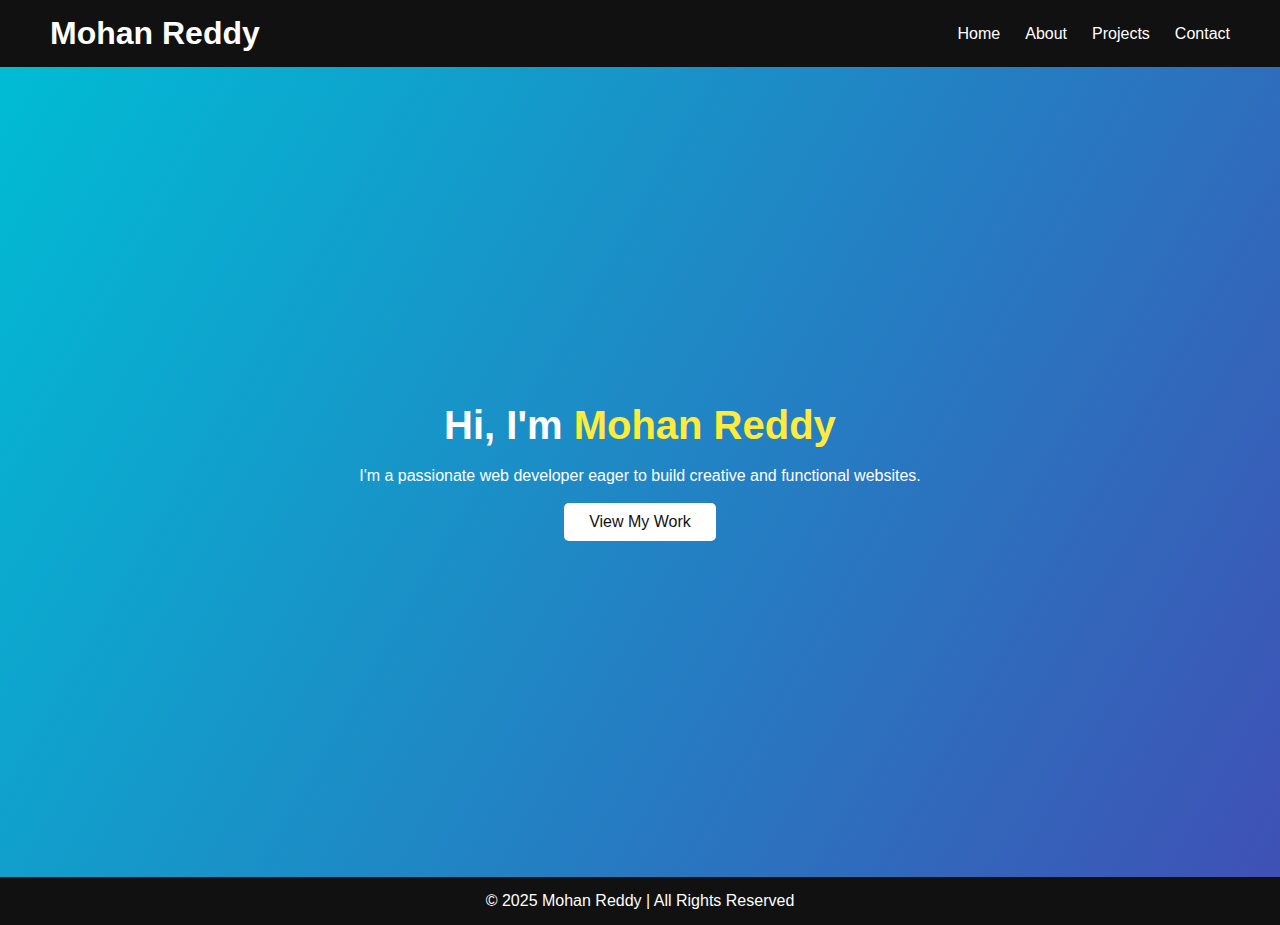
<file: index.html>
<!DOCTYPE html>
<html lang="en">
<head>
  <meta charset="UTF-8" />
  <meta name="viewport" content="width=device-width, initial-scale=1.0" />
  <title>Mohan Reddy | Portfolio</title>
  <link rel="stylesheet" href="style.css" />
</head>
<body>
  <header>
    <nav>
      <h1 class="logo">Mohan Reddy</h1>
      <ul>
        <li><a href="index.html">Home</a></li>
        <li><a href="about.html">About</a></li>
        <li><a href="projects.html">Projects</a></li>
        <li><a href="contact.html">Contact</a></li>
      </ul>
    </nav>
  </header>

  <section class="hero">
    <h2>Hi, I'm <span>Mohan Reddy</span></h2>
    <p>I'm a passionate web developer eager to build creative and functional websites.</p>
    <a href="projects.html" class="btn">View My Work</a>
  </section>

  <footer>
    <p>© 2025 Mohan Reddy | All Rights Reserved</p>
  </footer>
</body>
</html>
</file>
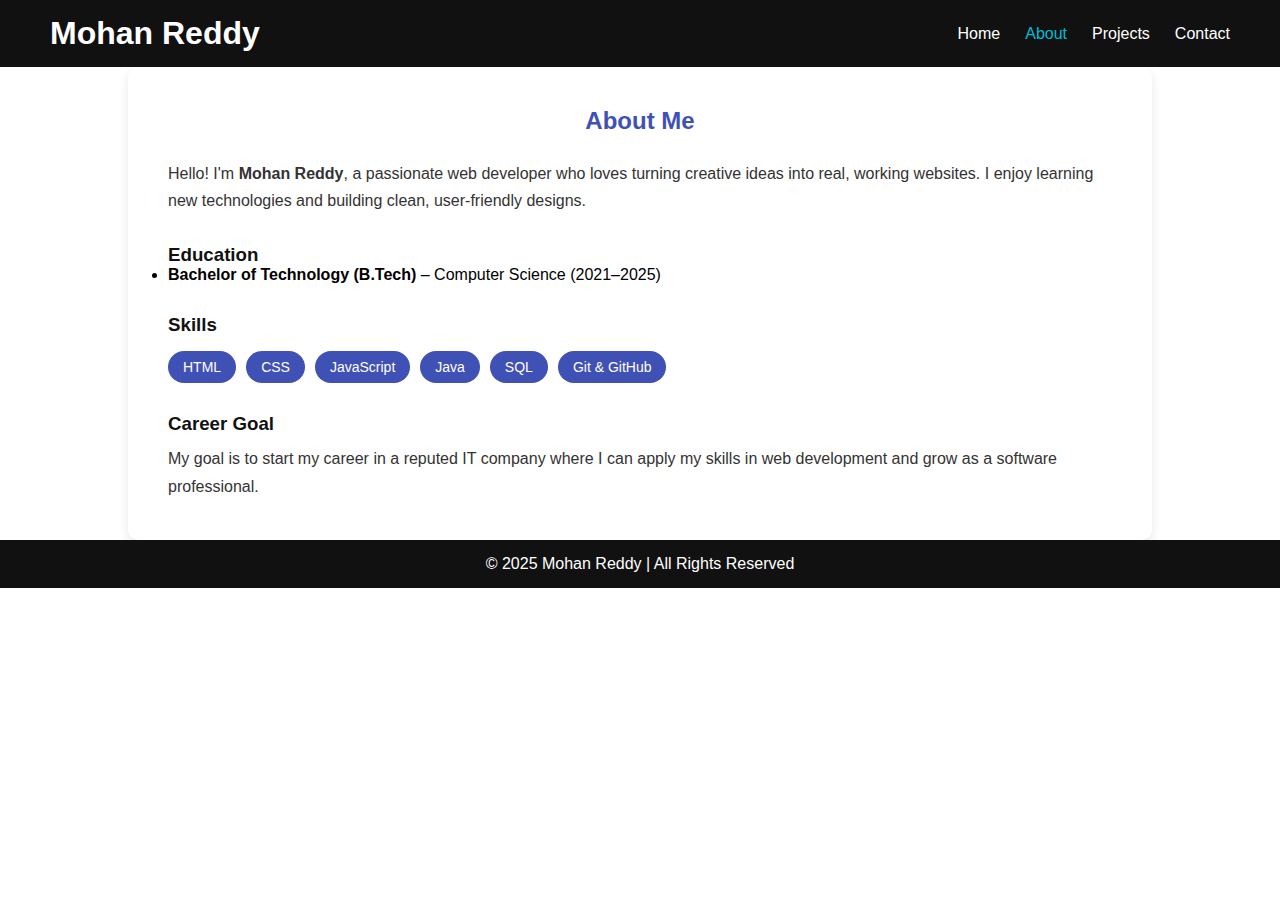
<file: about.html>
<!DOCTYPE html>
<html lang="en">
<head>
  <meta charset="UTF-8" />
  <meta name="viewport" content="width=device-width, initial-scale=1.0" />
  <title>About | Mohan Reddy</title>
  <link rel="stylesheet" href="style.css" />
</head>
<body>
  <header>
    <nav>
      <h1 class="logo">Mohan Reddy</h1>
      <ul>
        <li><a href="index.html">Home</a></li>
        <li><a href="about.html" class="active">About</a></li>
        <li><a href="projects.html">Projects</a></li>
        <li><a href="contact.html">Contact</a></li>
      </ul>
    </nav>
  </header>

  <section class="about">
    <div class="container">
      <h2>About Me</h2>
      <p>
        Hello! I'm <strong>Mohan Reddy</strong>, a passionate web developer who loves turning creative ideas into real, working websites.
        I enjoy learning new technologies and building clean, user-friendly designs.
      </p>

      <h3>Education</h3>
      <ul>
        <li><strong>Bachelor of Technology (B.Tech)</strong> – Computer Science (2021–2025)</li>
      </ul>

      <h3>Skills</h3>
      <div class="skills">
        <span>HTML</span>
        <span>CSS</span>
        <span>JavaScript</span>
        <span>Java</span>
        <span>SQL</span>
        <span>Git & GitHub</span>
      </div>

      <h3>Career Goal</h3>
      <p>
        My goal is to start my career in a reputed IT company where I can apply my skills in web development and grow as a software professional.
      </p>
    </div>
  </section>

  <footer>
    <p>© 2025 Mohan Reddy | All Rights Reserved</p>
  </footer>
</body>
</html>
</file>
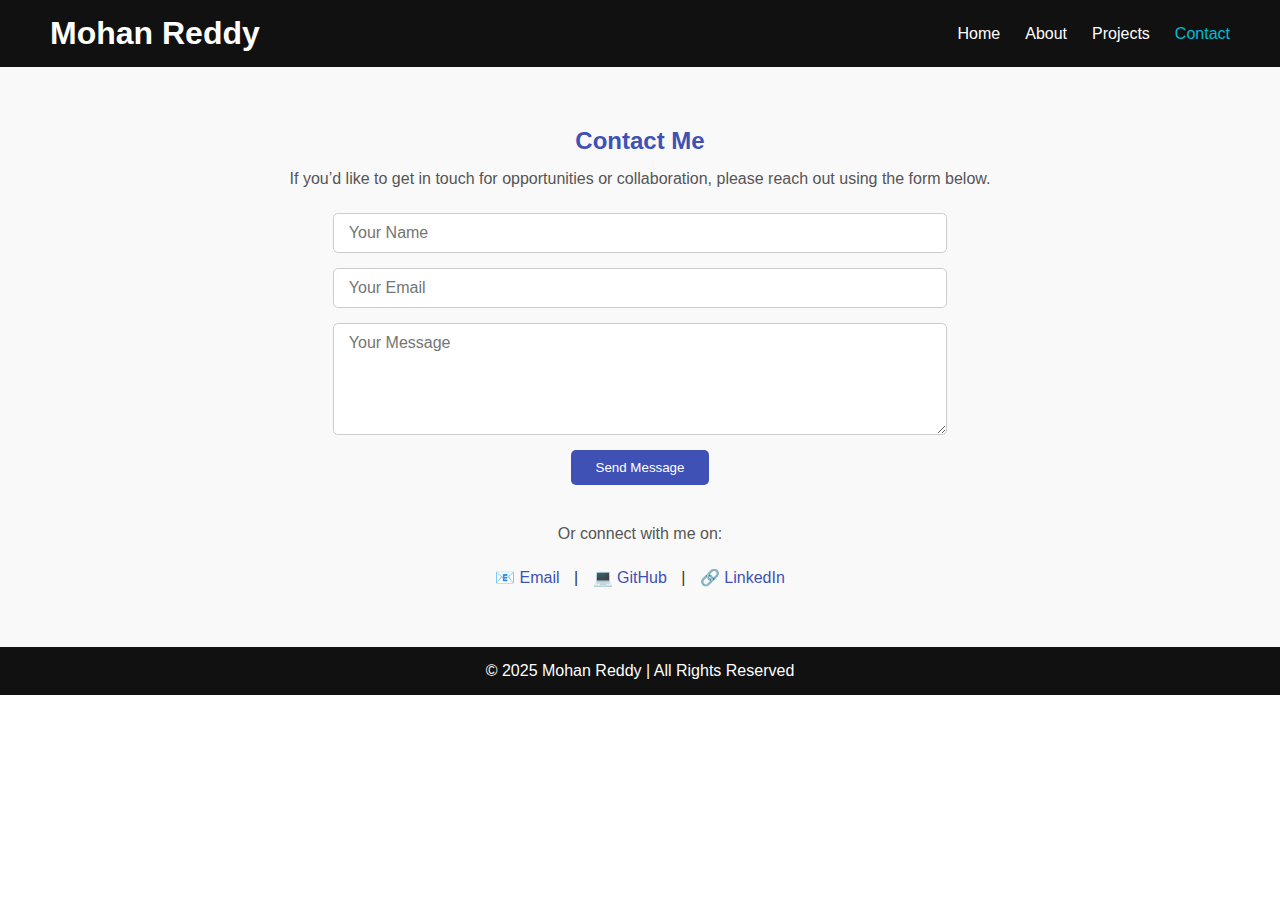
<file: contact.html>
<!DOCTYPE html>
<html lang="en">
<head>
  <meta charset="UTF-8" />
  <meta name="viewport" content="width=device-width, initial-scale=1.0" />
  <title>Contact | Mohan Reddy</title>
  <link rel="stylesheet" href="style.css" />
</head>
<body>
  <header>
    <nav>
      <h1 class="logo">Mohan Reddy</h1>
      <ul>
        <li><a href="index.html">Home</a></li>
        <li><a href="about.html">About</a></li>
        <li><a href="projects.html">Projects</a></li>
        <li><a href="contact.html" class="active">Contact</a></li>
      </ul>
    </nav>
  </header>

  <section class="contact">
    <div class="container">
      <h2>Contact Me</h2>
      <p>If you’d like to get in touch for opportunities or collaboration, please reach out using the form below.</p>

      <form class="contact-form" action="#" method="post">
        <input type="text" placeholder="Your Name" required />
        <input type="email" placeholder="Your Email" required />
        <textarea placeholder="Your Message" rows="5" required></textarea>
        <button type="submit">Send Message</button>
      </form>

      <div class="socials">
        <p>Or connect with me on:</p>
        <a href="mailto:youremail@gmail.com">📧 Email</a> |
        <a href="https://github.com/yourusername" target="_blank">💻 GitHub</a> |
        <a href="https://www.linkedin.com/in/yourprofile" target="_blank">🔗 LinkedIn</a>
      </div>
    </div>
  </section>

  <footer>
    <p>© 2025 Mohan Reddy | All Rights Reserved</p>
  </footer>
</body>
</html>
</file>
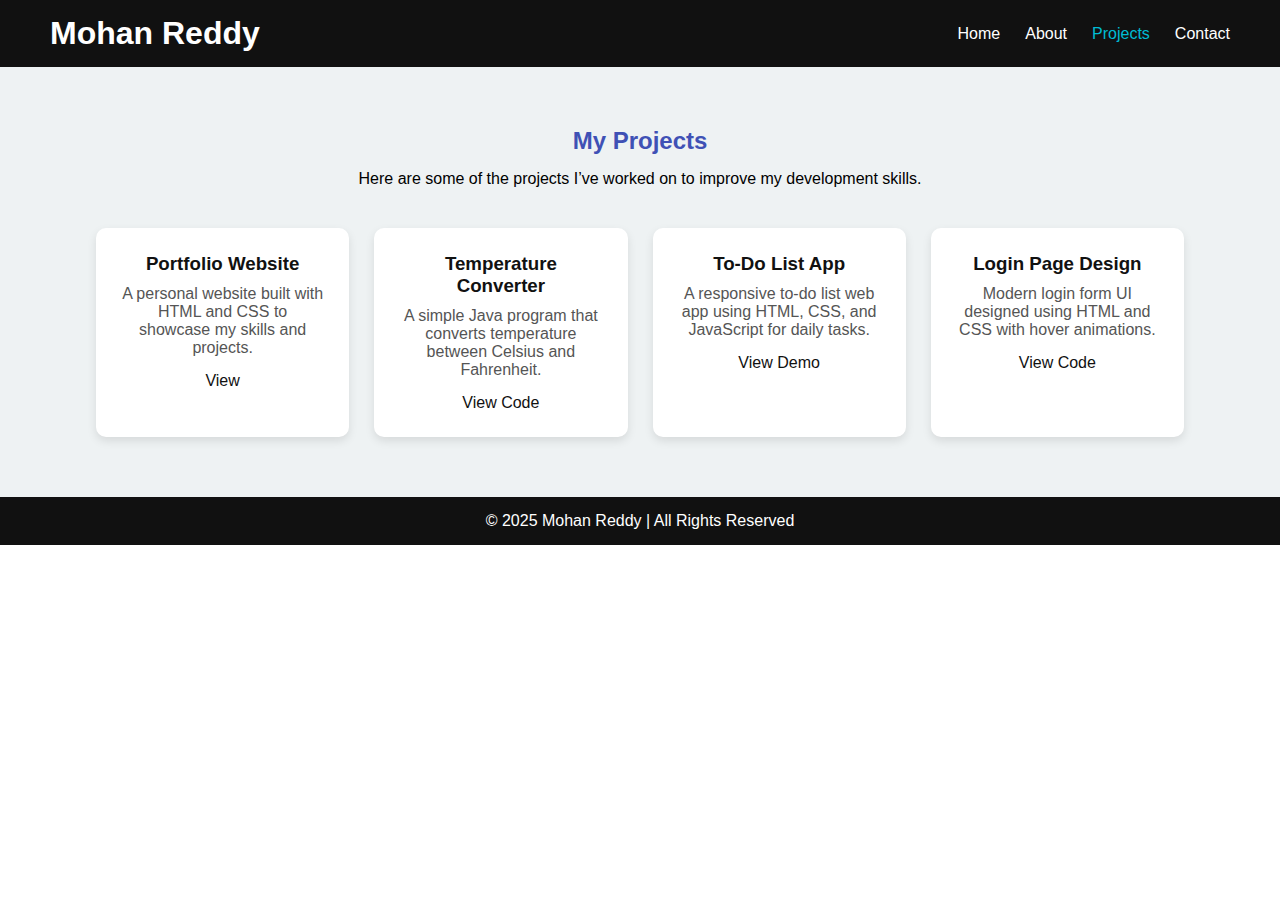
<file: projects.html>
<!DOCTYPE html>
<html lang="en">
<head>
  <meta charset="UTF-8" />
  <meta name="viewport" content="width=device-width, initial-scale=1.0" />
  <title>Projects | Mohan Reddy</title>
  <link rel="stylesheet" href="style.css" />
</head>
<body>
  <header>
    <nav>
      <h1 class="logo">Mohan Reddy</h1>
      <ul>
        <li><a href="index.html">Home</a></li>
        <li><a href="about.html">About</a></li>
        <li><a href="projects.html" class="active">Projects</a></li>
        <li><a href="contact.html">Contact</a></li>
      </ul>
    </nav>
  </header>

  <section class="projects">
    <div class="container">
      <h2>My Projects</h2>
      <p>Here are some of the projects I’ve worked on to improve my development skills.</p>

      <div class="project-grid">

        <div class="project-card">
          <h3>Portfolio Website</h3>
          <p>A personal website built with HTML and CSS to showcase my skills and projects.</p>
          <a href="index.html" class="btn">View</a>
        </div>

        <div class="project-card">
          <h3>Temperature Converter</h3>
          <p>A simple Java program that converts temperature between Celsius and Fahrenheit.</p>
          <a href="#" class="btn">View Code</a>
        </div>

        <div class="project-card">
          <h3>To-Do List App</h3>
          <p>A responsive to-do list web app using HTML, CSS, and JavaScript for daily tasks.</p>
          <a href="#" class="btn">View Demo</a>
        </div>

        <div class="project-card">
          <h3>Login Page Design</h3>
          <p>Modern login form UI designed using HTML and CSS with hover animations.</p>
          <a href="#" class="btn">View Code</a>
        </div>

      </div>
    </div>
  </section>

  <footer>
    <p>© 2025 Mohan Reddy | All Rights Reserved</p>
  </footer>
</body>
</html>
</file>
<file: style.css>
* {
  margin: 0;
  padding: 0;
  box-sizing: border-box;
  font-family: "Poppins", sans-serif;
}

/* Navigation Bar */
header {
  background: #111;
  color: white;
  padding: 15px 50px;
}

nav {
  display: flex;
  justify-content: space-between;
  align-items: center;
}

nav ul {
  list-style: none;
  display: flex;
  gap: 25px;
}

nav ul li a {
  color: white;
  text-decoration: none;
  transition: 0.3s;
}

nav ul li a:hover {
  color: #00bcd4;
}

/* Hero Section */
.hero {
  height: 90vh;
  display: flex;
  flex-direction: column;
  justify-content: center;
  align-items: center;
  background: linear-gradient(120deg, #00bcd4, #3f51b5);
  color: white;
  text-align: center;
}

.hero h2 {
  font-size: 2.5em;
}

.hero span {
  color: #ffeb3b;
}

.hero p {
  margin: 15px 0;
  width: 70%;
  line-height: 1.6;
}

.btn {
  background: white;
  color: #111;
  padding: 10px 25px;
  border-radius: 5px;
  text-decoration: none;
  transition: 0.3s;
}

.btn:hover {
  background: #ffeb3b;
}

/* Footer */
footer {
  background: #111;
  color: white;
  text-align: center;
  padding: 15px;
}

about {
  background: #f8f9fa;
  padding: 60px 0;
}

.about .container {
  width: 80%;
  margin: auto;
  background: white;
  padding: 40px;
  border-radius: 10px;
  box-shadow: 0 4px 10px rgba(0,0,0,0.1);
}

.about h2 {
  text-align: center;
  margin-bottom: 25px;
  color: #3f51b5;
}

.about h3 {
  margin-top: 30px;
  color: #111;
}

.about p {
  line-height: 1.7;
  color: #333;
  margin-top: 10px;
}

.skills {
  margin-top: 15px;
  display: flex;
  flex-wrap: wrap;
  gap: 10px;
}

.skills span {
  background: #3f51b5;
  color: white;
  padding: 8px 15px;
  border-radius: 20px;
  font-size: 14px;
}

.active {
  color: #00bcd4;
}



.projects {
  background: #eef2f3;
  padding: 60px 0;
}

.projects .container {
  width: 85%;
  margin: auto;
  text-align: center;
}

.projects h2 {
  color: #3f51b5;
  margin-bottom: 15px;
}

.project-grid {
  display: grid;
  grid-template-columns: repeat(auto-fit, minmax(250px, 1fr));
  gap: 25px;
  margin-top: 40px;
}

.project-card {
  background: white;
  padding: 25px;
  border-radius: 10px;
  box-shadow: 0 4px 10px rgba(0,0,0,0.1);
  transition: 0.3s ease;
}

.project-card:hover {
  transform: translateY(-5px);
}

.project-card h3 {
  margin-bottom: 10px;
  color: #111;
}

.project-card p {
  color: #555;
  margin-bottom: 15px;
}




/* Contact Page */
.contact {
  background: #f9f9f9;
  padding: 60px 0;
}

.contact .container {
  width: 80%;
  margin: auto;
  text-align: center;
}

.contact h2 {
  color: #3f51b5;
  margin-bottom: 15px;
}

.contact p {
  color: #555;
  margin-bottom: 25px;
}

.contact-form {
  display: flex;
  flex-direction: column;
  align-items: center;
  gap: 15px;
  width: 60%;
  margin: auto;
}

.contact-form input,
.contact-form textarea {
  width: 100%;
  padding: 10px 15px;
  border: 1px solid #ccc;
  border-radius: 5px;
  font-size: 16px;
  outline: none;
  transition: border-color 0.3s;
}

.contact-form input:focus,
.contact-form textarea:focus {
  border-color: #3f51b5;
}

.contact-form button {
  background: #3f51b5;
  color: white;
  border: none;
  padding: 10px 25px;
  border-radius: 5px;
  cursor: pointer;
  transition: 0.3s;
}

.contact-form button:hover {
  background: #00bcd4;
}

.socials {
  margin-top: 40px;
  color: #333;
}

.socials a {
  text-decoration: none;
  color: #3f51b5;
  margin: 0 10px;
}

.socials a:hover {
  color: #00bcd4;
}
</file>
